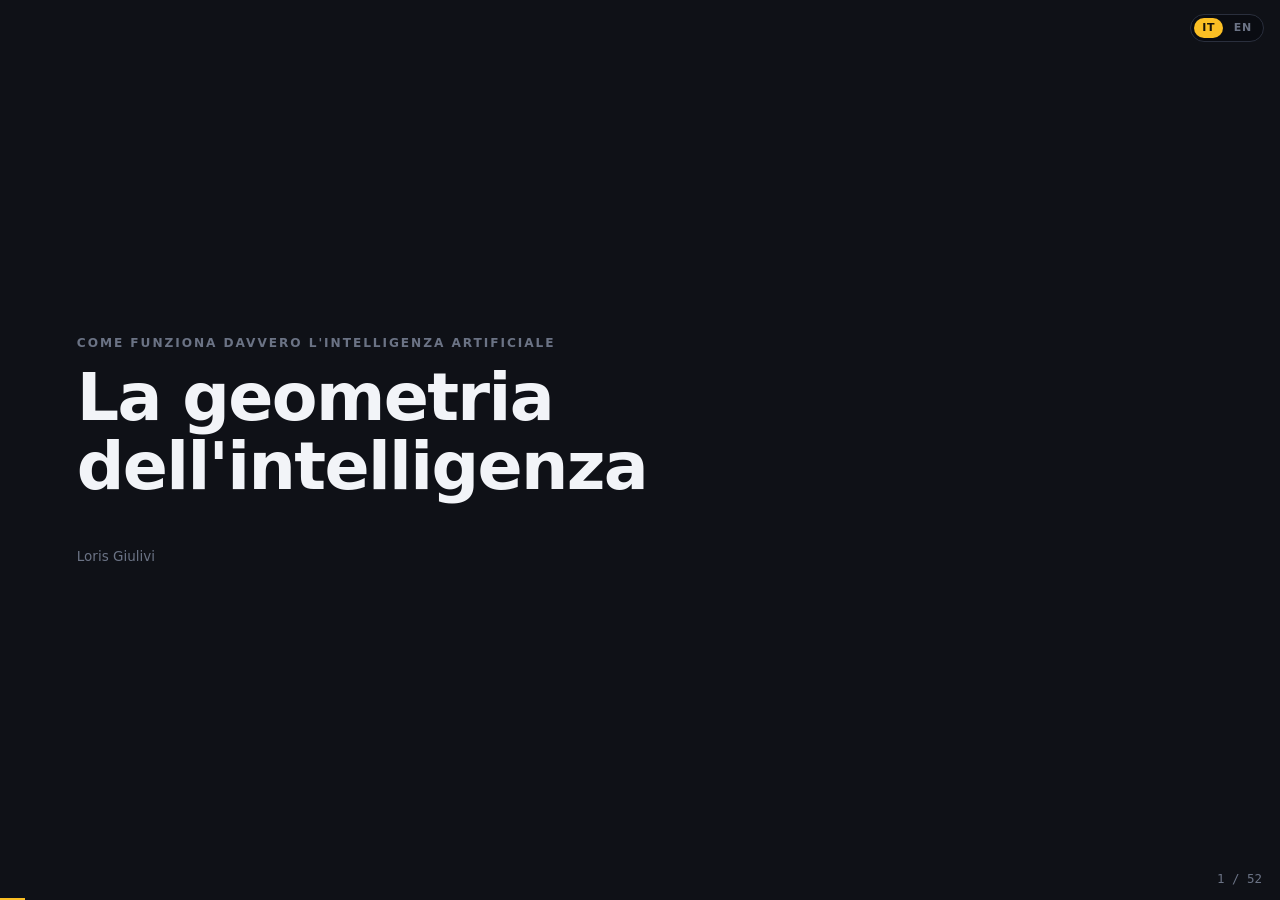
<file: geometria-intelligenza/index.html>
<!doctype html>
<html lang="it">
<head>
<meta charset="utf-8">
<meta name="viewport" content="width=device-width, initial-scale=1">
<title>La geometria dell'intelligenza</title>
<link rel="stylesheet" href="style.css?v=44">
</head>
<body>

<div id="lang-switch">
  <button data-lang="it" type="button">IT</button><button data-lang="en" type="button">EN</button>
</div>
<div id="deck"></div>
<div id="progress"></div>
<div id="slide-num"></div>
<div id="help"><div class="inner">
  <h3>Tastiera</h3>
  <table>
    <tr><td><kbd>&rarr;</kbd> <kbd>spazio</kbd></td><td>avanti</td></tr>
    <tr><td><kbd>&larr;</kbd></td><td>indietro</td></tr>
    <tr><td><kbd>f</kbd></td><td>schermo intero</td></tr>
    <tr><td><kbd>g</kbd></td><td>vai alla slide</td></tr>
    <tr><td><kbd>e</kbd></td><td>modifica il testo — solo in locale</td></tr>
    <tr><td><kbd>?</kbd></td><td>questo aiuto</td></tr>
  </table>
  <p style="margin-top:1em;color:var(--ink-faint);font-size:.85rem">
    La modifica del testo funziona solo aprendo il file in locale.
  </p>
  <p style="margin-top:1.2em;color:var(--ink-faint);font-size:.9rem">
    Ogni passo del grafico è una slide, così puoi fermarti mentre la classe discute.
  </p>
</div></div>

<script src="chart.js?v=44"></script>
<script src="slides.js?v=44"></script>
<script>
/* ============================================================
   deck runtime
   ============================================================ */
(function () {
  'use strict';

  const deck  = document.getElementById('deck');
  const bar   = document.getElementById('progress');
  const num   = document.getElementById('slide-num');
  const help  = document.getElementById('help');

  /* ---- lingua -------------------------------------------------
     Scelta salvata nel browser; altrimenti italiano. `window.LANG`
     e' letta anche da chart.js, che la usa per le etichette. */
  const LINGUE = ['it', 'en'];
  function linguaIniziale() {
    const q = new URLSearchParams(location.search).get('lang');
    if (LINGUE.indexOf(q) >= 0) return q;
    try {
      const sav = localStorage.getItem('lezione-ai-lingua');
      if (LINGUE.indexOf(sav) >= 0) return sav;
    } catch (e) {}
    return 'it';
  }
  window.LANG = linguaIniziale();

  // Prende una stringa o un oggetto {it, en}.
  const T = v => (v && typeof v === 'object' && !Array.isArray(v))
    ? (v[window.LANG] !== undefined ? v[window.LANG] : v.it)
    : v;

  let idx = 0;
  const N = SLIDES.length;

  // One persistent chart element per chartGroup, reparented as you navigate.
  const chartLayers = {};

  /* ============================================================
     MODALITÀ MODIFICA (tasto `e`)

     Serve a correggere il testo mentre provi la lezione: clicchi
     su una frase, la riscrivi, e vedi subito se sta ancora dentro
     la slide.

     Le modifiche NON finiscono nel sorgente da sole: restano nel
     localStorage del browser. Quando hai finito lo dici a Claude,
     che le rilegge e le riporta a mano in slides.js. Così il
     sorgente resta pulito e nessuno script lo riscrive a caso.

     Ogni modifica è salvata con una chiave stabile
     "<indice slide>|<percorso nel DOM>" così si può ritrovare
     esattamente il pezzo di testo da cambiare nel sorgente.
     ============================================================ */
  /* La modalita' modifica serve solo mentre si prova la lezione sul
     proprio computer. Sulla versione pubblicata non deve esistere:
     niente tasto `e`, niente badge, niente contenteditable. */
  const IN_LOCALE = ['localhost', '127.0.0.1', ''].indexOf(location.hostname) >= 0
                    || location.protocol === 'file:';
  const EDIT_KEY = 'lezione-ai-modifiche';
  let editMode = false;

  const loadEdits = () => {
    try { return JSON.parse(localStorage.getItem(EDIT_KEY) || '{}'); }
    catch (e) { return {}; }
  };
  const saveEdits = obj => {
    try { localStorage.setItem(EDIT_KEY, JSON.stringify(obj)); }
    catch (e) { console.warn('salvataggio non riuscito', e); }
  };

  // Percorso stabile di un nodo dentro la sua slide: la catena di
  // indici figlio. Non dipende dal testo, quindi regge anche dopo
  // che il testo è stato modificato.
  function nodePath(node, root) {
    const parts = [];
    let n = node;
    while (n && n !== root) {
      const p = n.parentNode;
      if (!p) break;
      parts.unshift(Array.prototype.indexOf.call(p.children, n));
      n = p;
    }
    return parts.join('.');
  }

  // Gli elementi che ha senso poter riscrivere: testo, non struttura.
  const EDITABLE = 'h1, h2, h3, p, li, .kicker, .big-statement, .tag, .hl, .src, .label, .hint, .t, .s, .sub, .chart-caption';

  function applyStoredEdits() {
    const edits = loadEdits();
    if (!Object.keys(edits).length) return 0;
    let applied = 0;
    slideEls.forEach((el, i) => {
      el.querySelectorAll(EDITABLE).forEach(n => {
        const key = i + '|' + nodePath(n, el);
        if (Object.prototype.hasOwnProperty.call(edits, key)) {
          n.innerHTML = edits[key].dopo;
          n.dataset.edited = '1';
          applied++;
        }
      });
    });
    return applied;
  }

  function setEditMode(on) {
    editMode = on;
    document.body.classList.toggle('editing', on);
    slideEls.forEach((el, i) => {
      el.querySelectorAll(EDITABLE).forEach(n => {
        if (on) {
          // Il testo di partenza serve per sapere, dopo, che cosa è
          // cambiato davvero rispetto al sorgente.
          if (!n.dataset.originale) n.dataset.originale = n.innerHTML;
          n.setAttribute('contenteditable', 'true');
          n.spellcheck = true;
        } else {
          n.removeAttribute('contenteditable');
        }
      });
    });
    if (!on) captureEdits();
    showEditBadge();
  }

  function captureEdits() {
    const edits = loadEdits();
    slideEls.forEach((el, i) => {
      el.querySelectorAll(EDITABLE).forEach(n => {
        if (!n.dataset.originale) return;
        const key = i + '|' + nodePath(n, el);
        const adesso = n.innerHTML.trim();
        const prima = n.dataset.originale.trim();
        if (adesso !== prima) {
          edits[key] = {
            slide: i + 1,
            prima: prima,
            dopo: adesso,
            quando: new Date().toISOString()
          };
          n.dataset.edited = '1';
        } else {
          delete edits[key];
          delete n.dataset.edited;
        }
      });
    });
    saveEdits(edits);
  }

  function showEditBadge() {
    let b = document.getElementById('edit-badge');
    const n = Object.keys(loadEdits()).length;
    if (!editMode && !n) { if (b) b.remove(); return; }
    if (!b) {
      b = document.createElement('div');
      b.id = 'edit-badge';
      document.body.appendChild(b);
    }
    const plur = n === 1 ? 'modifica' : 'modifiche';
    b.innerHTML = editMode
      ? `<b>MODIFICA</b> &nbsp;·&nbsp; ${n} ${plur} &nbsp;·&nbsp; <kbd>esc</kbd> per uscire`
      : `${n} ${plur} ${n === 1 ? 'non ancora riportata' : 'non ancora riportate'} nel sorgente`;
    b.className = editMode ? 'on' : 'off';
  }

  // Per Claude: stampa tutte le modifiche in un colpo solo.
  window.modifiche = () => {
    const e = loadEdits();
    console.log(JSON.stringify(e, null, 2));
    return e;
  };
  window.azzeraModifiche = () => {
    localStorage.removeItem(EDIT_KEY);
    location.reload();
  };

  // Build every slide up front; charts render lazily on show.
  SLIDES.forEach((s, i) => {
    const el = document.createElement('section');
    el.className = 'slide' + (s.cls ? ' ' + s.cls : '');
    el.dataset.i = i;
    el.innerHTML = T(typeof s.html === 'function' ? s.html() : (s.html || ''));
    deck.appendChild(el);
  });

  const slideEls = Array.from(deck.children);

  /* Safety net. The CSS scales type off vmin, which handles every resolution
     I could test -- but a projector in a room you have not seen can still
     surprise you (an unusual aspect ratio, a browser zoom left at 125%, a
     font that renders larger than the fallback stack expects).

     So after laying a slide out, measure it. If the content genuinely does
     not fit, shrink that slide's root font size until it does. Cheap, runs
     once per slide, and means nothing is ever cut off on the day. */
  function fit(el) {
    // Reset anything a previous fit applied.
    el.style.fontSize = '';
    el.style.removeProperty('--pad-y');
    el.style.removeProperty('--pad-x');
    if (el.scrollHeight <= el.clientHeight + 1) return;

    // Squeeze the frame first: padding and gaps are fixed-ish costs that
    // font scaling alone cannot recover on a very short viewport.
    el.style.setProperty('--pad-y', '1.5vh');
    el.style.setProperty('--pad-x', '3vw');

    let pct = 100;
    while (pct > 35 && el.scrollHeight > el.clientHeight + 1) {
      pct -= 4;
      el.style.fontSize = pct + '%';
    }
  }

  function show(i, dir) {
    i = Math.max(0, Math.min(N - 1, i));
    slideEls.forEach(e => e.classList.remove('active'));
    const el = slideEls[i];
    el.classList.add('active');
    idx = i;

    const s = SLIDES[i];

    // Chart slides render into ONE shared chart layer per chart group, which
    // physically moves between slides. Keeping the same SVG alive is what lets
    // objects glide to new positions instead of being destroyed and re-popped
    // -- the axis re-sort depends on it entirely.
    if (s.chart) {
      const host = el.querySelector('.chart');
      if (host) {
        const group = s.chartGroup || ('solo-' + i);
        let layer = chartLayers[group];
        if (!layer) {
          layer = document.createElement('div');
          layer.className = 'chart-layer';
          chartLayers[group] = layer;
        }
        // Move the group's layer into this slide's host, preserving its SVG.
        if (layer.parentNode !== host) {
          host.innerHTML = '';
          host.appendChild(layer);
        }
        const cfg = typeof s.chart === 'function' ? s.chart() : s.chart;
        if (cfg.mode === '3d') {
          // La slide che apre la terza dimensione: parte piatta e
          // si apre da sola, così si vede il passaggio 2D -> 3D.
          layer.innerHTML = '';
          if (cfg.animate === false) Chart.render3d(layer, cfg);
          else Chart.animate3d(layer, cfg);
        } else if (cfg.mode === 'parole') {
          // Lo step 2 non compare di colpo: le parole ci arrivano
          // scivolando, cosi' si vede la spinta che le avvicina.
          if (cfg.animate) {
            layer.innerHTML = '';
            Chart.animateWords(layer, cfg);
          } else {
            Chart.renderWords(layer, cfg);
          }
        } else {
          Chart.render(layer, cfg);
        }
      }
    }

    fit(el);

    bar.style.width = ((i + 1) / N * 100) + '%';
    num.textContent = (i + 1) + ' / ' + N;
    if (location.hash !== '#' + (i + 1)) {
      history.replaceState(null, '', '#' + (i + 1));
    }
  }

  // Charts must survive a resize.
  let rt;
  window.addEventListener('resize', () => {
    clearTimeout(rt);
    rt = setTimeout(() => {
      const s = SLIDES[idx];
      if (s.chart) {
        const layer = slideEls[idx].querySelector('.chart-layer');
        if (layer) {
          layer.innerHTML = '';   // full redraw at the new size
          const cfg = typeof s.chart === 'function' ? s.chart() : s.chart;
          // Dopo un resize il 3D si ridisegna già aperto: rigiocare
          // l'animazione in mezzo alla lezione distrarrebbe.
          if (cfg.mode === '3d') Chart.render3d(layer, Object.assign({}, cfg, { t: 1 }));
          else if (cfg.mode === 'parole') Chart.renderWords(layer, cfg);
          else Chart.render(layer, cfg);
        }
      }
      fit(slideEls[idx]);
    }, 150);
  });

  function next() { if (idx < N - 1) show(idx + 1, 1); }
  function prev() { if (idx > 0) show(idx - 1, -1); }

  document.addEventListener('keydown', e => {
    // In modalità modifica la tastiera serve a scrivere, non a
    // navigare: lascio passare solo Escape e ctrl/cmd+E.
    if (editMode) {
      const toggle = (e.key === 'e' || e.key === 'E') && (e.metaKey || e.ctrlKey);
      if (e.key === 'Escape' || toggle) { e.preventDefault(); setEditMode(false); }
      return;
    }
    if (help.classList.contains('show') && e.key !== '?') {
      help.classList.remove('show'); return;
    }
    switch (e.key) {
      case 'e': case 'E': if (IN_LOCALE) setEditMode(true); return;
      case 'ArrowRight': case ' ': case 'PageDown': e.preventDefault(); next(); break;
      case 'ArrowLeft':  case 'PageUp':            e.preventDefault(); prev(); break;
      case 'Home': show(0, 1); break;
      case 'End':  show(N - 1, 1); break;
      case 'f': case 'F':
        if (!document.fullscreenElement) document.documentElement.requestFullscreen();
        else document.exitFullscreen();
        break;
      case '?': help.classList.toggle('show'); break;
      case 'g': case 'G': {
        const t = prompt('Vai alla slide (1-' + N + '):');
        if (t) show(parseInt(t, 10) - 1, 1);
        break;
      }
    }
  });

  // click / tap to advance (right half) or go back (left quarter)
  document.addEventListener('click', e => {
    if (editMode) return;              // in modifica il click serve a scrivere
    if (e.target.closest('#help') || e.target.closest('#lang-switch')) return;
    if (e.target.closest('#edit-badge')) return;
    if (e.target.closest('a')) return; // i link devono poter essere cliccati
    if (e.clientX < window.innerWidth * 0.22) prev(); else next();
  });

  // Salva anche se chiudi la pagina con la modifica ancora attiva.
  window.addEventListener('beforeunload', () => { if (editMode) captureEdits(); });

  // Respond to hash changes (back/forward, or pasting #12 into the bar).
  window.addEventListener('hashchange', () => {
    const h = parseInt((location.hash || '#1').slice(1), 10);
    if (!isNaN(h) && h - 1 !== idx) show(h - 1, 1);
  });

  // Rimetti le modifiche salvate PRIMA di mostrare la prima slide,
  // così non si vede mai il testo vecchio per un istante.
  if (IN_LOCALE) {
    const n = applyStoredEdits();
    if (n) console.log(`[lezione] ${n} modifiche ripristinate dal browser. ` +
                       `Scrivi modifiche() per vederle tutte.`);
    showEditBadge();
  }

  function impostaLingua(l) {
    if (LINGUE.indexOf(l) < 0 || l === window.LANG) return;
    window.LANG = l;
    try { localStorage.setItem('lezione-ai-lingua', l); } catch (e) {}
    document.documentElement.lang = l;
    // ridisegno il testo di ogni slide e butto via i grafici, che
    // verranno ricostruiti nella lingua nuova al prossimo show()
    SLIDES.forEach((sl, i) => {
      slideEls[i].innerHTML = T(typeof sl.html === 'function' ? sl.html() : (sl.html || ''));
    });
    for (const k in chartLayers) delete chartLayers[k];
    aggiornaBottoni();
    show(idx, 1);
  }

  function aggiornaBottoni() {
    document.querySelectorAll('#lang-switch button').forEach(b => {
      b.classList.toggle('on', b.dataset.lang === window.LANG);
    });
  }
  document.getElementById('lang-switch').addEventListener('click', e => {
    const b = e.target.closest('button');
    if (b) { e.stopPropagation(); impostaLingua(b.dataset.lang); }
  });
  aggiornaBottoni();
  document.documentElement.lang = window.LANG;

  const start = parseInt((location.hash || '#1').slice(1), 10);
  show(isNaN(start) ? 0 : start - 1, 1);
})();
</script>
</body>
</html>
</file>
<file: geometria-intelligenza/style.css>
/* ============================================================
   AI lecture deck — styles
   Pure CSS, no framework. Designed for a projector: high
   contrast, large type, generous margins.
   ============================================================ */

:root {
  --bg:        #0f1117;
  --bg-soft:   #161922;
  --ink:       #f2f4f8;
  --ink-dim:   #a6adbb;
  --ink-faint: #6b7385;
  --rule:      #2a2f3d;

  --alive:     #4ade80;  /* green  — alive axis      */
  --big:       #60a5fa;  /* blue   — size axis       */
  --accent:    #fbbf24;  /* amber  — highlight       */
  --warm:      #fb7185;  /* rose   — warnings/joke   */
  --region:    #a78bfa;  /* violet — the pet region  */

  --font: "Inter", -apple-system, BlinkMacSystemFont, "Segoe UI",
          system-ui, "Helvetica Neue", Arial, sans-serif;
  --mono: "SF Mono", "JetBrains Mono", Menlo, Consolas, monospace;

  /* ---- responsive scale ----------------------------------
     Every font size below is a clamp() against --u, a unit that
     tracks BOTH viewport dimensions. Using vmin rather than vw
     means a short-but-wide projector (1024x576, 1280x720) shrinks
     type instead of overflowing, which is the failure mode that
     actually bites in a room you have not seen.               */
  --u: 1vmin;
  --pad-x: 6vw;
  --pad-y: 4vh;
}

* { box-sizing: border-box; }

html, body {
  margin: 0; padding: 0; height: 100%;
  background: var(--bg); color: var(--ink);
  font-family: var(--font);
  overflow: hidden;
  -webkit-font-smoothing: antialiased;
}

/* ---------- deck shell -------------------------------------- */

#deck { position: relative; width: 100vw; height: 100vh; }

.slide {
  position: absolute; inset: 0;
  display: none;
  flex-direction: column;
  justify-content: center;
  padding: var(--pad-y) var(--pad-x);
  opacity: 0;
  transition: opacity .28s ease;
}
.slide.active { display: flex; opacity: 1; }

/* Slides whose content should hug the top rather than centre */
.slide.top { justify-content: flex-start; padding-top: calc(var(--pad-y) * 1.4); }

/* ---------- typography -------------------------------------- */

h1 {
  font-size: clamp(1.9em, 5.6vmin, 6rem);
  line-height: 1.04; font-weight: 700;
  letter-spacing: -0.025em; margin: 0 0 .4em;
}
h2 {
  font-size: clamp(1.35em, 3.9vmin, 4rem);
  line-height: 1.12; font-weight: 650;
  letter-spacing: -0.02em; margin: 0 0 .5em;
}
h3 {
  font-size: clamp(.95em, 2.1vmin, 2.1rem);
  font-weight: 600; margin: 0 0 .5em; color: var(--ink);
}
p, li {
  font-size: clamp(.86em, 1.85vmin, 1.9rem);
  line-height: 1.5; color: var(--ink-dim); margin: 0 0 .7em;
  max-width: 34em;
}
strong { color: var(--ink); font-weight: 650; }
em { color: var(--accent); font-style: normal; font-weight: 600; }

.kicker {
  font-size: clamp(.72em, 1.35vmin, 1.25rem);
  text-transform: uppercase; letter-spacing: .16em;
  color: var(--ink-faint); font-weight: 600; margin-bottom: 1.1em;
}
.big-statement {
  font-size: clamp(1.45em, 4.4vmin, 4.6rem);
  line-height: 1.22; font-weight: 600; letter-spacing: -0.02em;
  color: var(--ink); max-width: 20em;
}
.footnote {
  font-size: clamp(.75em, 1.4vmin, 1.3rem);
  color: var(--ink-faint); margin-top: 1.4em; max-width: 44em;
}

ul { padding-left: 1.1em; margin: 0 0 1em; }
li { margin-bottom: .45em; }
li::marker { color: var(--ink-faint); }

/* ---------- layout helpers ---------------------------------- */

.cols { display: grid; grid-template-columns: 1fr 1fr; gap: 4vw; align-items: center; }
.cols.tight { gap: 2.5vw; }
.cols.left-narrow { grid-template-columns: 0.85fr 1.15fr; }
.stack { display: flex; flex-direction: column; gap: .5em; }
.center { text-align: center; align-items: center; }
.center p, .center .big-statement { margin-left: auto; margin-right: auto; }

/* ---------- cover ------------------------------------------- */

.cover h1 { font-size: clamp(2.1em, 7.4vmin, 8rem); margin-bottom: .18em; }
.cover .sub {
  font-size: clamp(.95em, 2.4vmin, 2.4rem);
  color: var(--ink-dim); font-weight: 400; max-width: 30em;
}
.cover .byline {
  margin-top: 2.6em; font-size: clamp(.8em, 1.5vmin, 1.5rem);
  color: var(--ink-faint);
}

/* ---------- cards ------------------------------------------- */

.card {
  background: var(--bg-soft); border: 1px solid var(--rule);
  border-radius: 14px; padding: clamp(.7em, 1.6vmin, 1.1em) clamp(.85em, 1.9vmin, 1.3em);
}
.card h3 { margin-bottom: .35em; }
.card p  { font-size: clamp(.8em, 1.6vmin, 1.45rem); margin: 0; }
.card-grid { display: grid; gap: clamp(.6em, 1.5vmin, 1em); }
.card-grid.c3 { grid-template-columns: repeat(3, 1fr); }
.card-grid.c2 { grid-template-columns: repeat(2, 1fr); }

.card.phase { border-left: 3px solid var(--rule); }
.card.phase.p1 { border-left-color: var(--big); }
.card.phase.p2 { border-left-color: var(--alive); }
.card.phase.p3 { border-left-color: var(--accent); }

.tag {
  display: inline-block; font-size: clamp(.7em, 1.25vmin, 1.05rem); font-weight: 600;
  text-transform: uppercase; letter-spacing: .1em;
  padding: .25em .6em; border-radius: 999px;
  background: rgba(255,255,255,.06); color: var(--ink-faint);
  margin-bottom: .6em;
}

/* model output samples */
.output {
  font-family: var(--mono); font-size: clamp(.72em, 1.4vmin, 1.3rem);
  line-height: 1.5; background: #0a0c12; border: 1px solid var(--rule);
  border-radius: 8px; padding: .75em .9em; color: var(--ink-dim);
  white-space: pre-wrap; margin-top: .6em;
}
.output .prompt { color: var(--ink-faint); }
.output .gen    { color: var(--accent); }

/* ---------- chart ------------------------------------------- */

.chart-wrap {
  position: relative; width: 100%; height: 100%;
  display: flex; align-items: center; justify-content: center;
}
.chart { position: relative; }
/* The chart-layer is the element that persists across slides in a chart
   group; it is reparented into each slide's .chart host so the SVG (and
   therefore the object nodes) survive and can animate between states. */
.chart-layer { position: relative; }
.chart svg, .chart-layer svg { display: block; overflow: visible; }

.axis-line   { stroke: var(--rule); stroke-width: 2; }
.axis-arrow  { fill: var(--rule); }
.axis-label  {
  font-family: var(--font); font-weight: 650;
  letter-spacing: .04em; text-transform: uppercase;
  /* font-size is set per-render in chart.js so it tracks the plane size */
}
.axis-label.x { fill: var(--big); }
.axis-label.y { fill: var(--alive); }
.axis-label.hidden-label { fill: var(--ink-faint); }
.axis-end {
  font-family: var(--font); fill: var(--ink-faint); font-weight: 500;
}
.quad-label {
  font-family: var(--font); fill: var(--ink-faint);
  font-weight: 500; letter-spacing: .03em;
}
.grid-line { stroke: var(--rule); stroke-width: 1; stroke-dasharray: 3 6; opacity: .5; }

/* plotted objects */
.obj { cursor: default; }
.obj circle.ring { fill: none; stroke: rgba(255,255,255,.22); stroke-width: 2; }
.obj text.name {
  font-family: var(--font); font-weight: 600;
  fill: var(--ink); text-anchor: middle;
}
/* NOTE: the <g class="obj"> carries its position in the SVG `transform`
   ATTRIBUTE. A CSS `transform` on the same element replaces that attribute
   entirely, which would stack every object at the origin. So the entrance
   animation and the glide are applied to an inner <g class="obj-inner">
   and to the attribute respectively -- never as a CSS transform on .obj. */
.obj > .obj-inner { transform-box: fill-box; transform-origin: center; }
.obj.enter > .obj-inner { animation: pop .42s cubic-bezier(.34,1.56,.64,1) both; }
@keyframes pop {
  0%   { opacity: 0; transform: scale(.4); }
  100% { opacity: 1; transform: scale(1); }
}
/* Animating the SVG transform attribute is safe: it is the same property,
   so the browser interpolates the translate rather than overriding it. */
.obj { transition: transform .7s cubic-bezier(.4,0,.2,1), opacity .35s ease; }

/* the big "reveal" portrait shown before placing */
.reveal-card {
  position: absolute; left: 50%; top: 50%;
  transform: translate(-50%, -50%);
  display: flex; flex-direction: column; align-items: center; gap: .8em;
  z-index: 20; animation: fadeUp .35s ease both;
}
.reveal-card img {
  width: clamp(130px, 30vmin, 460px); height: clamp(130px, 30vmin, 460px);
  border-radius: 50%; object-fit: cover;
  box-shadow: 0 24px 70px rgba(0,0,0,.72), 0 0 0 5px var(--bg), 0 0 0 7px var(--rule);
}
.reveal-card .label {
  font-size: clamp(1em, 2.7vmin, 2.8rem); font-weight: 650;
  color: var(--ink); letter-spacing: -.01em;
}
.reveal-card .hint {
  font-size: clamp(.78em, 1.5vmin, 1.4rem); color: var(--ink-faint);
}
@keyframes fadeUp {
  from { opacity: 0; transform: translate(-50%, -46%); }
  to   { opacity: 1; transform: translate(-50%, -50%); }
}

/* pet region overlay */
.region-box {
  fill: rgba(167,139,250,.14); stroke: var(--region);
  stroke-width: 2; stroke-dasharray: 7 5; rx: 10;
  animation: growIn .5s ease both;
}
@keyframes growIn { from { opacity: 0; } to { opacity: 1; } }
.region-label {
  font-family: var(--font); font-weight: 650; fill: var(--region);
}

/* caption under/next to chart */
.chart-caption {
  position: absolute; left: 0; right: 0; bottom: -2px;
  text-align: center; font-size: clamp(.78em, 1.6vmin, 1.5rem);
  color: var(--ink-dim); pointer-events: none;
}
.chart-caption strong { color: var(--ink); }

/* side panel beside a chart */
.chart-side { display: grid; grid-template-columns: 1.25fr .75fr; gap: 3vw; align-items: center; height: 100%; }
.chart-side .panel { max-width: 26em; }
.chart-side .panel p { font-size: clamp(.84em, 1.6vmin, 1.15rem); }

/* ---------- tokenizer demo ---------------------------------- */

.tok-row { display: flex; gap: .35em; flex-wrap: wrap; margin: .8em 0 1.2em; }
.tok {
  font-family: var(--mono); font-size: clamp(.95em, 2.9vmin, 2.9rem);
  padding: .25em .5em; border-radius: 8px; font-weight: 600;
  background: rgba(96,165,250,.16); border: 1px solid rgba(96,165,250,.4);
  color: #bfdbfe;
}
.tok:nth-child(2) { background: rgba(251,191,36,.16); border-color: rgba(251,191,36,.4); color: #fde68a; }
.tok:nth-child(3) { background: rgba(74,222,128,.16); border-color: rgba(74,222,128,.4); color: #bbf7d0; }
.tok-id { font-family: var(--mono); font-size: .75rem; color: var(--ink-faint); display: block; text-align: center; margin-top: .3em; }

/* letters view */
.letters { display: flex; gap: .22em; margin: .6em 0 1em; flex-wrap: wrap; }
.letter {
  font-family: var(--mono); font-size: clamp(.88em, 2.5vmin, 2.5rem);
  width: 1.6em; height: 1.9em; display: grid; place-items: center;
  border-radius: 6px; background: var(--bg-soft); border: 1px solid var(--rule);
  color: var(--ink-dim);
}
.letter.hit { background: rgba(251,113,133,.2); border-color: var(--warm); color: #fecdd3; font-weight: 700; }

/* ---------- vector arithmetic ------------------------------- */

.vec-eq {
  display: flex; align-items: center; gap: .5em; flex-wrap: wrap;
  font-size: clamp(.95em, 2.7vmin, 2.8rem); font-weight: 650;
  margin: .5em 0 1em;
}
.vec-word {
  padding: .2em .55em; border-radius: 8px;
  background: var(--bg-soft); border: 1px solid var(--rule);
}
.vec-op { color: var(--ink-faint); font-weight: 400; }
.vec-result {
  padding: .2em .55em; border-radius: 8px;
  background: rgba(251,191,36,.18); border: 1px solid rgba(251,191,36,.45);
  color: #fde68a;
}

/* ---------- headline screenshots ---------------------------- */

.headline {
  background: var(--bg-soft); border: 1px solid var(--rule);
  border-left: 3px solid var(--warm);
  border-radius: 10px; padding: .85em 1.1em; margin-bottom: .8em;
}
.headline .src {
  font-size: .72rem; text-transform: uppercase; letter-spacing: .1em;
  color: var(--ink-faint); font-weight: 600; margin-bottom: .3em;
}
.headline .hl {
  font-size: clamp(.85em, 1.75vmin, 1.7rem); font-weight: 650;
  color: var(--ink); line-height: 1.25;
}
.headline.good { border-left-color: var(--alive); }

/* ---------- agent loop -------------------------------------- */

.loop-stage {
  display: flex; align-items: center; gap: 1em; flex-wrap: wrap;
  margin: 1.2em 0;
}
.loop-node {
  background: var(--bg-soft); border: 1px solid var(--rule);
  border-radius: 12px; padding: .8em 1.1em; min-width: 8em;
  text-align: center;
}
.loop-node .t { font-weight: 650; color: var(--ink); font-size: clamp(.8em, 1.55vmin, 1.1rem); }
.loop-node .s { font-size: .8rem; color: var(--ink-faint); margin-top: .2em; }
.loop-arrow { color: var(--ink-faint); font-size: 1.4rem; }

/* ---------- progress + chrome ------------------------------- */

#progress {
  position: fixed; bottom: 0; left: 0; height: 2px;
  background: var(--accent); transition: width .3s ease; z-index: 100;
}
#slide-num {
  position: fixed; bottom: 14px; right: 18px;
  font-size: .78rem; color: var(--ink-faint);
  font-variant-numeric: tabular-nums; z-index: 100;
  font-family: var(--mono);
}
#notes {
  position: fixed; left: 0; right: 0; bottom: 0;
  max-height: 42vh; overflow-y: auto;
  background: rgba(8,10,15,.97); border-top: 1px solid var(--rule);
  padding: 1.1em 2em 1.5em; display: none; z-index: 90;
  font-size: .95rem; line-height: 1.55; color: var(--ink-dim);
}
#notes.show { display: block; }
#notes h4 {
  margin: 0 0 .4em; font-size: .72rem; text-transform: uppercase;
  letter-spacing: .13em; color: var(--accent);
}
#notes p { font-size: .95rem; max-width: 60em; margin-bottom: .5em; }
#notes strong { color: var(--ink); }

#help {
  position: fixed; inset: 0; background: rgba(8,10,15,.96);
  display: none; place-items: center; z-index: 200;
}
#help.show { display: grid; }
#help .inner { max-width: 30em; }
#help kbd {
  font-family: var(--mono); background: var(--bg-soft);
  border: 1px solid var(--rule); border-radius: 5px;
  padding: .12em .45em; font-size: .85em; color: var(--ink);
}
#help table { border-collapse: collapse; }
#help td { padding: .4em .9em .4em 0; color: var(--ink-dim); font-size: .95rem; }

/* ---------- print / PDF fallback ---------------------------- */
@media print {
  html, body { overflow: visible; height: auto; background: #fff; }
  #progress, #slide-num, #notes, #help { display: none !important; }
  .slide {
    display: flex !important; opacity: 1 !important;
    position: relative; page-break-after: always;
    height: 100vh; width: 100vw;
  }
}

/* ---------- reference markers -------------------------------- */

/* Inline [n] citation markers. Kept small and dim so they never compete
   with the sentence, but clickable to jump to the sources slide. */
.ref {
  font-size: clamp(11px, 1.25vmin, 15px); vertical-align: super; line-height: 0;
  color: var(--accent); font-weight: 650; text-decoration: none;
  margin-left: .12em; opacity: .85;
}
.ref:hover { opacity: 1; }

/* The sources slide itself */
.sources { font-size: clamp(.68em, 1.3vmin, .92em); }
.sources ol { padding-left: 1.6em; margin: 0; columns: 2; column-gap: 3vw; }
.sources li {
  margin-bottom: .5em; color: var(--ink-faint);
  font-size: inherit; line-height: 1.45; break-inside: avoid;
  max-width: none;
}
.sources li b { color: var(--ink-dim); font-weight: 600; }

/* ---------- logo row (hyperscalers) -------------------------- */

.logo-row {
  display: flex; flex-wrap: wrap; gap: clamp(.6em, 1.6vmin, 1.3em);
  align-items: center; margin: 1em 0;
}
.logo-chip {
  background: var(--bg-soft); border: 1px solid var(--rule);
  border-radius: 10px; padding: .5em .9em;
  font-weight: 650; color: var(--ink-dim);
  font-size: clamp(.78em, 1.7vmin, 1.1em);
  letter-spacing: -.01em;
}
.logo-chip .sub {
  display: block; font-size: clamp(10.5px, 1.15vmin, 13px); font-weight: 500;
  color: var(--ink-faint); letter-spacing: 0; margin-top: .15em;
}
.logo-chip.gpu { border-color: rgba(118,185,0,.45); color: #a3e635; }
.logo-chip.cloud { border-color: rgba(96,165,250,.4); color: #93c5fd; }
.logo-chip.lab { border-color: rgba(251,191,36,.4); color: #fcd34d; }

/* ---------- tool call (function signature) ------------------- */

.sig {
  font-family: var(--mono); font-size: clamp(.72em, 1.5vmin, 1.05em);
  background: #0a0c12; border: 1px solid var(--rule);
  border-left: 3px solid var(--big);
  border-radius: 8px; padding: .8em 1em; color: var(--ink-dim);
  white-space: pre-wrap; line-height: 1.5; margin: .6em 0;
}
.sig .kw   { color: #c084fc; }
.sig .fn   { color: #93c5fd; font-weight: 600; }
.sig .arg  { color: #fcd34d; }
.sig .cm   { color: var(--ink-faint); font-style: italic; }
.sig .str  { color: #86efac; }

/* ---------- seconda lettura degli assi ----------------------
   Quando le etichette cambiano (stessi punti, assi diversi) le
   coloro di viola, così si vede a colpo d'occhio che è una
   lettura nuova e non gli assi di partenza. */
.axis-label.x.second { fill: var(--region); }
.axis-label.y.second { fill: var(--region); }

/* Un oggetto evidenziato: i disambiguatori, quando voglio che
   la classe guardi proprio quello. */
.obj.highlight circle.ring {
  stroke: var(--accent); stroke-width: 3.5;
  filter: drop-shadow(0 0 10px rgba(251,191,36,.55));
}
.obj.highlight text.name { fill: var(--accent); }

/* ---------- foto del relatore ------------------------------- */
.me-photo {
  width: clamp(120px, 26vmin, 300px); height: clamp(120px, 26vmin, 300px);
  border-radius: 50%; object-fit: cover; display: block;
  box-shadow: 0 20px 50px rgba(0,0,0,.6), 0 0 0 5px var(--bg), 0 0 0 7px var(--rule);
}
.me-photo.placeholder {
  display: grid; place-items: center; text-align: center;
  background: var(--bg-soft); border: 2px dashed var(--rule);
  color: var(--ink-faint); font-size: clamp(.7rem, 1.4vmin, .95rem);
  padding: 1em; line-height: 1.4;
}

/* ---------- appendice --------------------------------------- */
.appendix-badge {
  position: absolute; top: calc(var(--pad-y) * .6); right: var(--pad-x);
  font-size: clamp(11px, 1.2vmin, 13px); text-transform: uppercase;
  letter-spacing: .14em; color: var(--ink-faint); font-weight: 650;
  border: 1px solid var(--rule); border-radius: 999px; padding: .3em .8em;
}

/* ---------- modalità modifica -------------------------------
   Attiva col tasto `e`. Deve essere VISIBILISSIMA: l'unico
   disastro possibile è presentare senza accorgersi di averla
   lasciata accesa. */

body.editing { --rule: #3b4358; }

body.editing .slide.active [contenteditable] {
  outline: 1px dashed rgba(167,139,250,.45);
  outline-offset: 3px;
  border-radius: 3px;
  transition: outline-color .15s ease, background .15s ease;
  cursor: text;
}
body.editing .slide.active [contenteditable]:hover {
  outline-color: rgba(167,139,250,.9);
  background: rgba(167,139,250,.06);
}
body.editing .slide.active [contenteditable]:focus {
  outline: 2px solid var(--region);
  background: rgba(167,139,250,.1);
}

/* Un testo già modificato resta segnato, anche fuori dalla
   modalità: così ti accorgi di cosa non è ancora nel sorgente. */
[data-edited="1"] {
  box-shadow: inset 0 -2px 0 rgba(251,191,36,.5);
}

#edit-badge {
  position: fixed; top: 14px; left: 50%; transform: translateX(-50%);
  z-index: 300; border-radius: 999px;
  padding: .45em 1.1em; font-size: clamp(11px, 1.3vmin, 14px);
  font-family: var(--font); letter-spacing: .03em;
  border: 1px solid var(--rule); background: rgba(10,12,18,.95);
  color: var(--ink-dim); pointer-events: none;
}
#edit-badge.on {
  border-color: var(--region); color: #ddd6fe;
  background: rgba(76,29,149,.35);
  box-shadow: 0 0 0 1px rgba(167,139,250,.3), 0 6px 24px rgba(0,0,0,.5);
}
#edit-badge.off { color: var(--accent); border-color: rgba(251,191,36,.4); }
#edit-badge b { letter-spacing: .12em; }
#edit-badge kbd {
  font-family: var(--mono); background: rgba(255,255,255,.1);
  border-radius: 4px; padding: .05em .35em;
}

/* In stampa la modalità modifica non esiste. */
@media print {
  #edit-badge { display: none !important; }
  [data-edited="1"] { box-shadow: none; }
}

/* ---------- selettore di lingua ------------------------------ */
#lang-switch {
  position: fixed; top: 14px; right: 16px; z-index: 250;
  display: flex; gap: 2px; padding: 3px;
  background: rgba(10,12,18,.85); border: 1px solid var(--rule);
  border-radius: 999px;
}
#lang-switch button {
  font-family: var(--font); font-size: clamp(11px, 1.2vmin, 13px);
  font-weight: 650; letter-spacing: .06em;
  color: var(--ink-faint); background: none; border: 0;
  padding: .3em .75em; border-radius: 999px; cursor: pointer;
  transition: color .15s ease, background .15s ease;
}
#lang-switch button:hover { color: var(--ink-dim); }
#lang-switch button.on {
  background: var(--accent); color: #1a1408;
}
@media print { #lang-switch { display: none !important; } }
</file>
